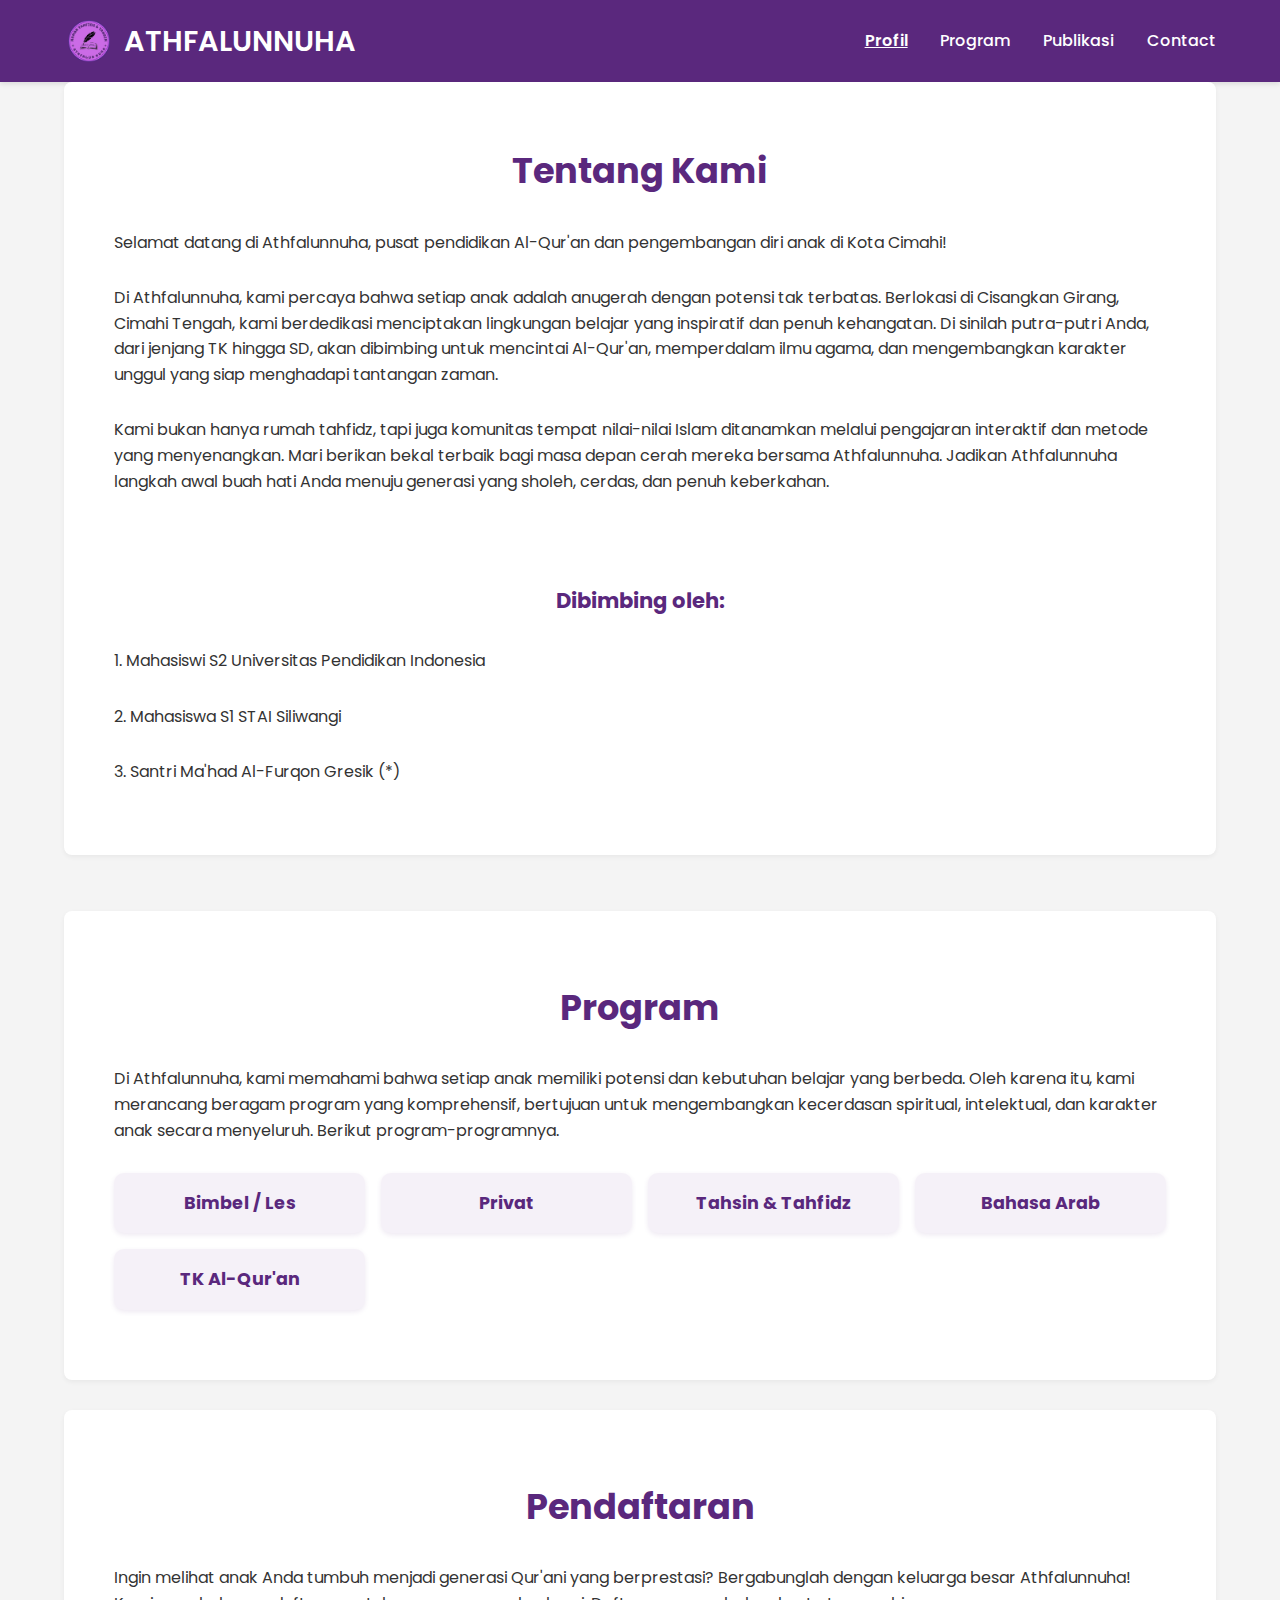
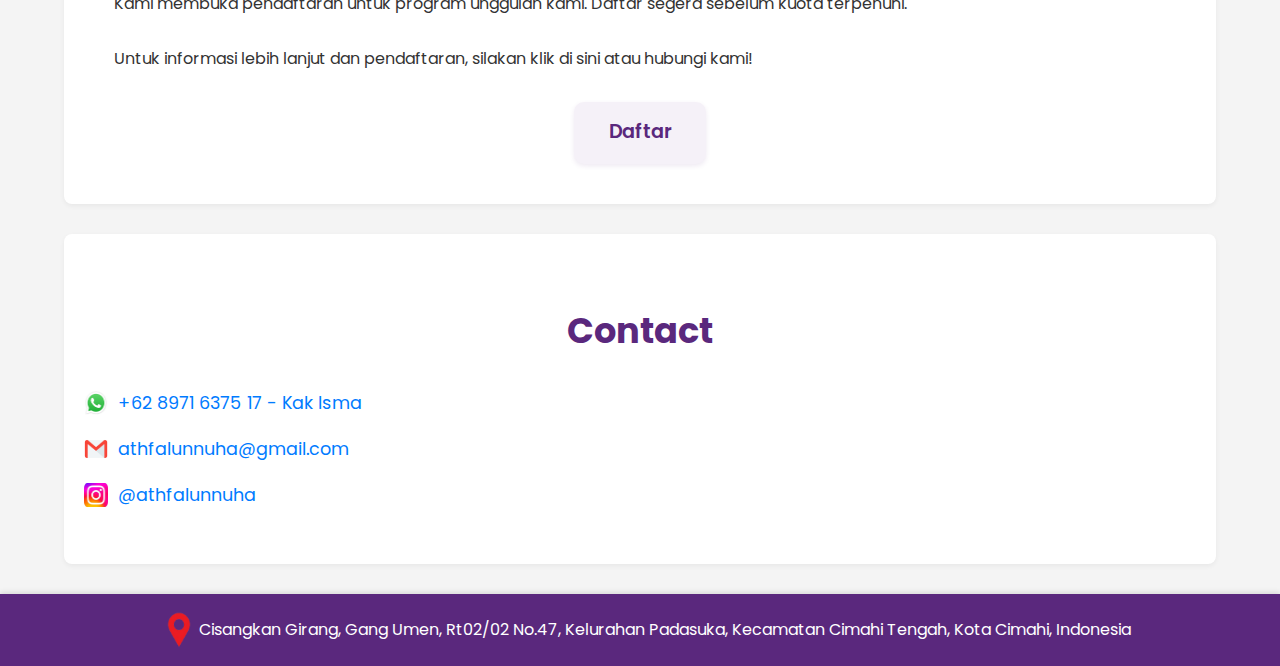
<file: index.html>
<!DOCTYPE html>
<html lang="id">

<head>
  <meta charset="UTF-8" />
  <meta name="viewport" content="width=device-width, initial-scale=1.0" />
  <title>Athfalunnuha</title>
  <link rel="stylesheet" href="Athfalunnuha.css" />
  <link href="https://fonts.googleapis.com/css2?family=Poppins:wght@400;600&display=swap" rel="stylesheet" />
</head>

<body>
  <header>
    <div class="container header-container">
      <div class="logo">
        <img src="foto/Logo4.png" alt="Logo Athfalunnuha" />
        <h1>ATHFALUNNUHA</h1>
      </div>
      <nav>
        <a class="active" href="#about">Profil</a>
        <a href="#program">Program</a>
        <a href="#">Publikasi</a>
        <a href="#contact">Contact</a>
      </nav>
    </div>
  </header>

  <main class="container">
    <section class="about">
      <h2>Tentang Kami</h2>
      <p>
        Selamat datang di Athfalunnuha, pusat pendidikan Al-Qur'an dan pengembangan diri anak di Kota Cimahi!
        <p>Di Athfalunnuha, kami percaya bahwa setiap anak adalah anugerah dengan potensi tak terbatas. Berlokasi di
          Cisangkan Girang, Cimahi Tengah, kami berdedikasi menciptakan lingkungan belajar yang inspiratif dan penuh
          kehangatan. Di sinilah putra-putri Anda, dari jenjang TK hingga SD, akan dibimbing untuk mencintai Al-Qur'an,
          memperdalam ilmu agama, dan mengembangkan karakter unggul yang siap menghadapi tantangan zaman.</p>
        <p>Kami bukan hanya rumah tahfidz, tapi juga komunitas tempat nilai-nilai Islam ditanamkan melalui pengajaran
          interaktif dan metode yang menyenangkan. Mari berikan bekal terbaik bagi masa depan cerah mereka bersama
          Athfalunnuha. Jadikan Athfalunnuha langkah awal buah hati Anda menuju generasi yang sholeh, cerdas, dan penuh
          keberkahan.</p>
      </p>
      <div class="Bimbing">
      <h4>Dibimbing oleh: </h4></div>
      <p>1. Mahasiswi S2 Universitas Pendidikan Indonesia</p>
      <p>2. Mahasiswa S1 STAI Siliwangi</p>
      <p>3. Santri Ma'had Al-Furqon Gresik (*)</p>
      
      
    </section>

    <section class="program" id="program">
      <h2>Program</h2>
      <p>Di Athfalunnuha, kami memahami bahwa setiap anak memiliki potensi dan kebutuhan belajar yang berbeda. Oleh
        karena itu, kami merancang beragam program yang komprehensif, bertujuan untuk mengembangkan kecerdasan
        spiritual, intelektual, dan karakter anak secara menyeluruh. Berikut program-programnya.</p>
      <div class="program-list">
        <div class="program-card">
          <h3><a class="active" href="Bimbel.html">Bimbel / Les </a></h3>
        </div>

        <div class="program-card">
          <h3><a href="Privat.html">Privat</a></h3>
        </div>

        <div class="program-card">
          <h3><a href="Tahsin.html">Tahsin & Tahfidz</a></h3>

        </div>

        <div class="program-card">
          <h3><a href="Bahasa.html">Bahasa Arab</a></h3>

        </div>
        <div class="program-card">
          <h3><a href="tk.html">TK Al-Qur'an</a></h3>

        </div>
      </div>
    </section>

    <section class="program" id="program">
      <h2>Pendaftaran</h2>
      <p>Ingin melihat anak Anda tumbuh menjadi generasi Qur'ani yang berprestasi? Bergabunglah dengan keluarga besar
        Athfalunnuha! Kami membuka pendaftaran untuk program unggulan kami. Daftar segera sebelum kuota terpenuhi.</p>
      <p>Untuk informasi lebih lanjut dan pendaftaran, silakan klik di sini atau hubungi kami!</p>
      <div class="daftar-container">
        <h4 class="daftar"><a href="https://forms.gle/8VoQh8Y2RoVTzA8UA">Daftar</a></h4>
      </div>
    </section>

    <section class="contact" id="contact">
      <h2>Contact</h2>
      <p><img src="foto/WhatsApp.jpeg" alt="Logo" /> <a href="https://wa.me/628971637517" target="_blank">+62 8971 6375
          17 - Kak Isma</a></p>
      <p><img src="foto/Email.png" alt="Logo" /><a href="mailto:athfalunnuha@gmail.com">athfalunnuha@gmail.com</a></p>
      <p><img src="foto/Instagram.jpeg" alt="Logo"> <a href="https://www.instagram.com/athfal.annuha"
          target="_blank">@athfalunnuha</a></p>
    </section>
  </main>

  <footer>
    <img src="foto/Lokasi2.png" alt="Logo">
    <p>Cisangkan Girang, Gang Umen, Rt02/02 No.47, Kelurahan Padasuka, Kecamatan Cimahi Tengah, Kota Cimahi, Indonesia
    </p>
  </footer>
</body>

</html>
</file>
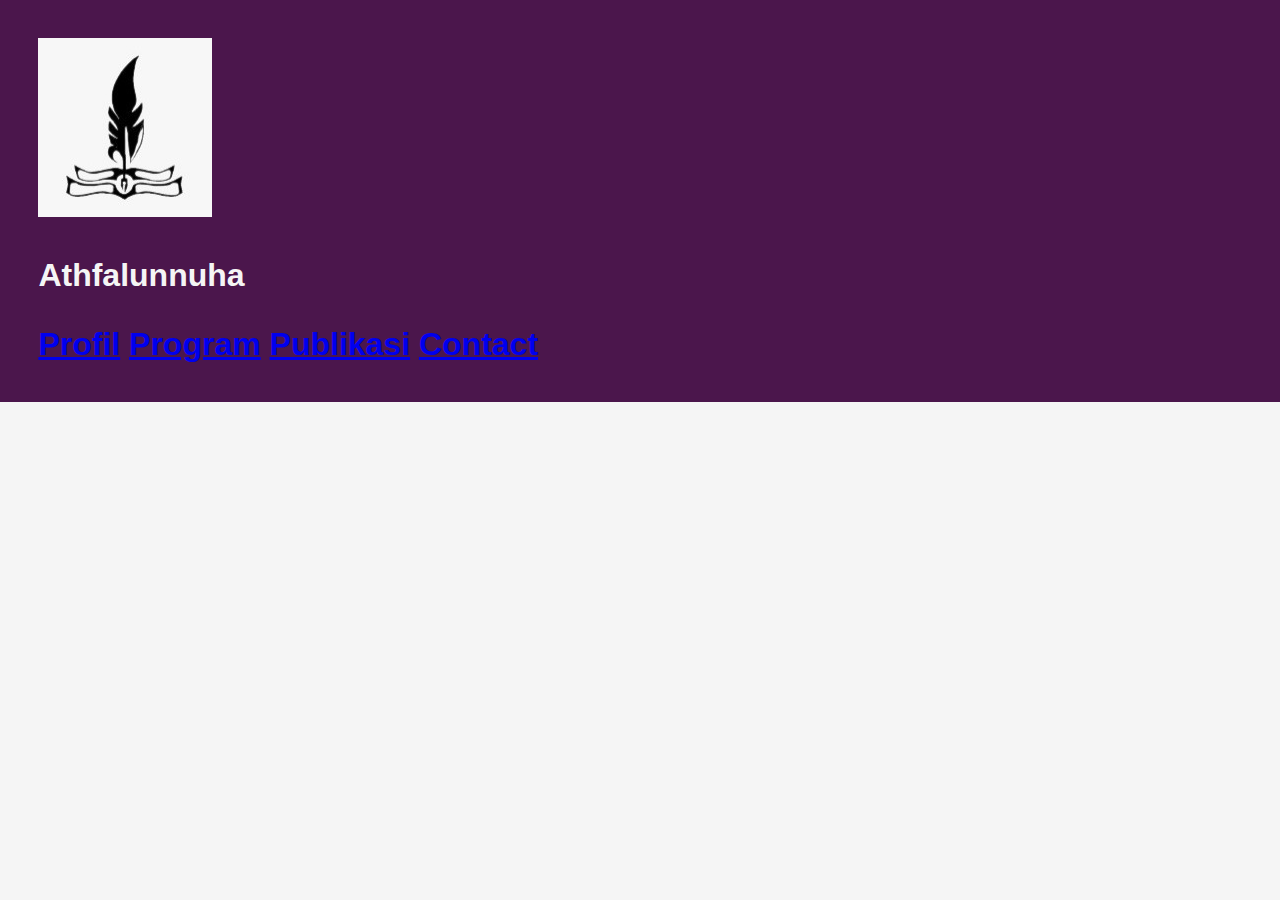
<file: athfal.html>
<!DOCTYPE html>
<html lang="en">

<head>
    <meta charset="UTF-8">
    <meta http-equiv="X-UA-Compatible" content="IE=edge">
    <meta name="viewport" content="width=device-width, initial-scale=1.0">
    <title>Document</title>

    <!-- font -->

    <!-- CSS start -->
    <link rel="stylesheet" href="athfal1.css">

</head>

<body>

    <!-- Navbar Start -->
    <class="navbar">
    <nav>
        <img src="foto/logo3.jpeg" alt=""><p>Athfalunnuha</p>
        <div class="navbar-nav">
            <a href="#profil">Profil</a>
            <a href="#program">Program</a>
            <a href="publikasi">Publikasi</a>
            <a href="#contact">Contact</a>
        </div>
    </nav>
    <!-- Navbar End -->

    <!-- hero -->
<section class="hero">
<main class="profil">
<h1>Tentang Kami</h1>
<p>Athfalunnuha merupakan rumah tahfidz yang berada di kota Cimahi tepatnya Cisangkan Girang, Cimahi Tengah, Kota Cimahi, Jawa Barat. Athfalunnuha dibentuk dengan tujuan mencetak generasi unggul dalam berbagai bidang terutama dalamm bidang agama dengan sasaran para anak-anak dari TK sampai SD. Program mengajar ngaji terbagi menjadi 2 sesi. Sesi pertama kegiatan pembelajaran dimulai dari setelah solat asar (-+ jam 4) sampai jam 5 lebih. Sedangkan untuk sesi kedua dimulai setelah solat magrib (-+jam 6) sampai jam setengah 8.</p>
<p>Di samping kegiatan mengajar ngaji yang diperuntukkan untuk anak-anak, kami memiliki program bimbel untuk anak-anak yang ingin belajar lebih dan memahami mata pelajaran di sekolah.</p>
</main>

<div>
    <h1>Program Athfalunnuha</h1>
    <li>Khusus SD</li>
    <li>Khusus TK</li>
    <li>Khusus Pra-TK</li>
</div>
<p>75 siswa</p>
</section>
</body>

</html>
</file>
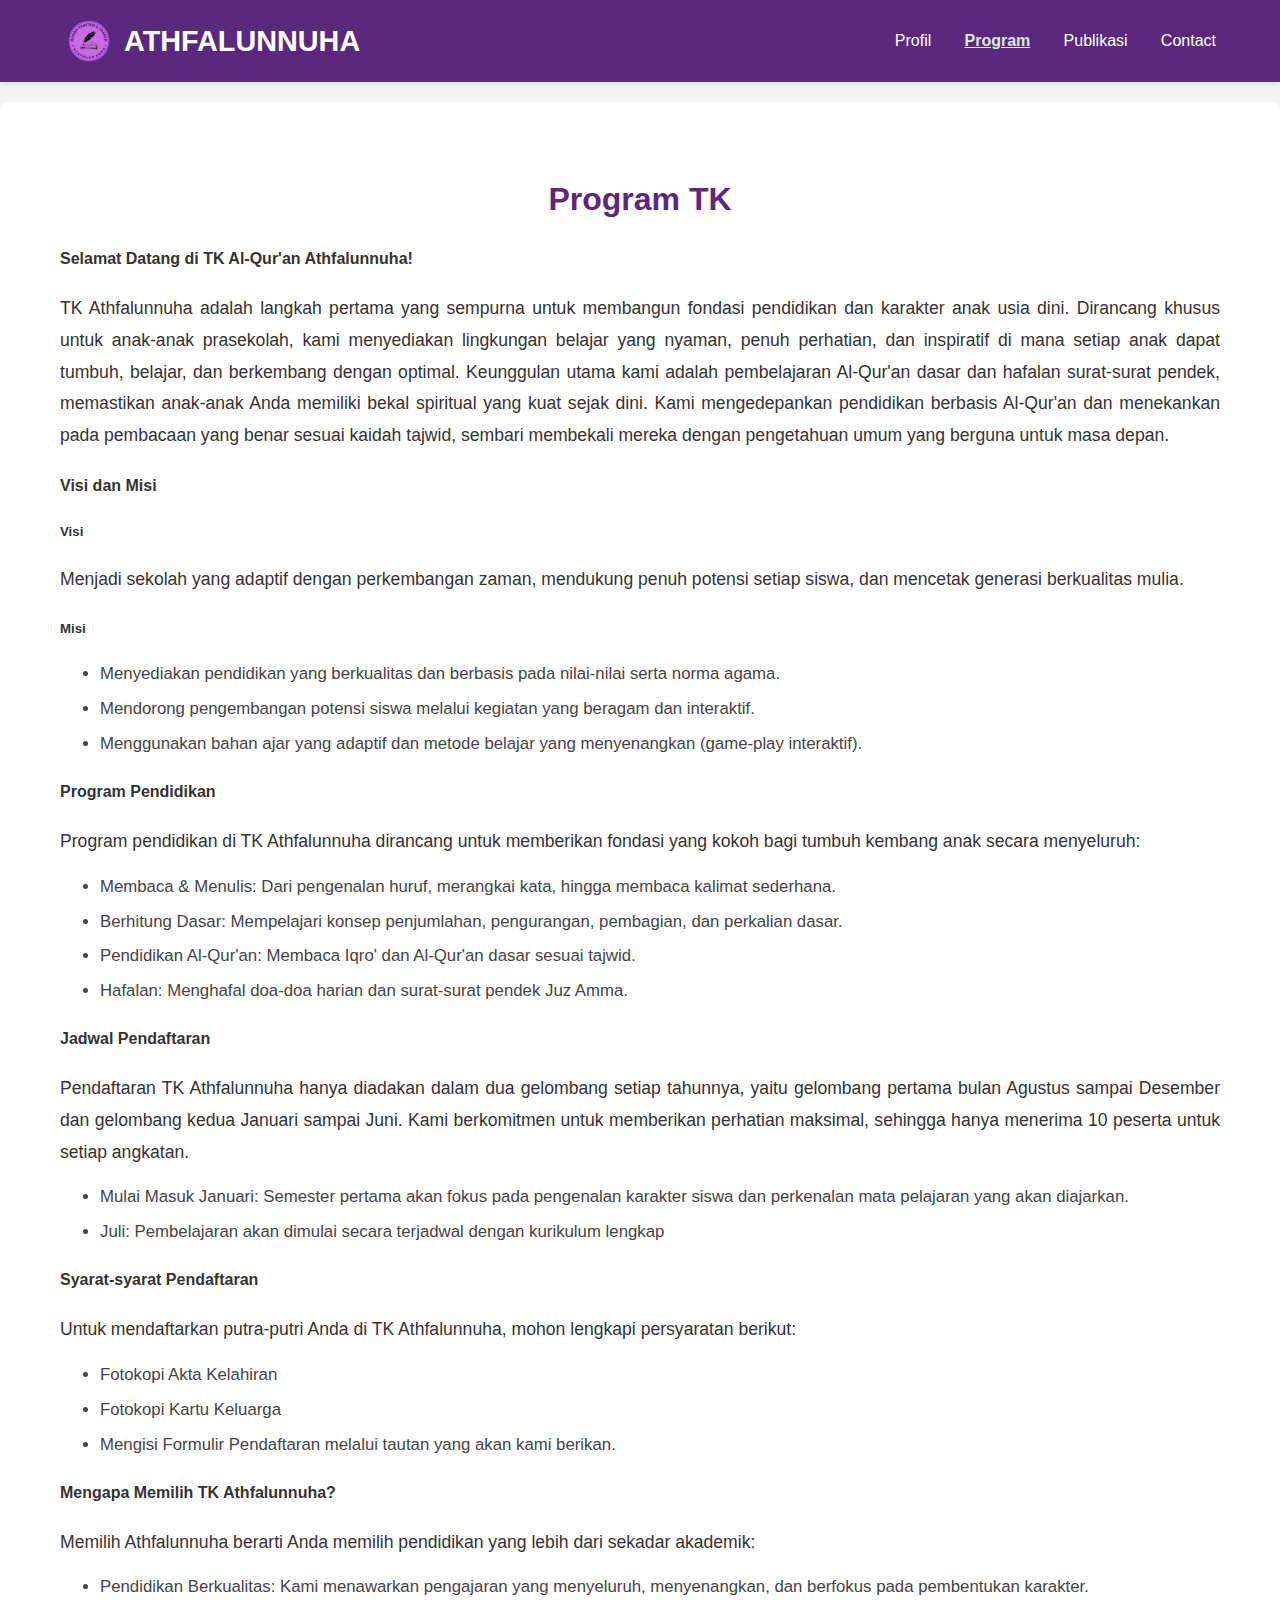
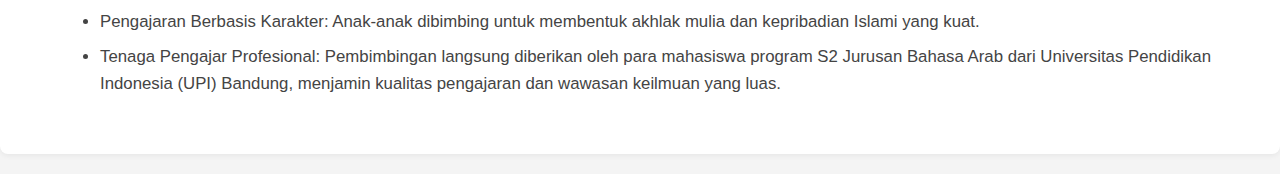
<file: tk.html>
<!DOCTYPE html>
<html lang="en">
<head>
    <meta charset="UTF-8">
    <meta name="viewport" content="width=device-width, initial-scale=1.0">
    <title>Program TK</title>
     <link rel="stylesheet" href="Bimbel.css" />

    <header>
    <div class="container header-container">
      <div class="logo">
        <img src="foto/Logo4.png" alt="Logo Athfalunnuha" />
        <h1>ATHFALUNNUHA</h1>
    </div>
      <nav>
        <a href="index.html">Profil</a>
        <a class="active" href="index.html">Program</a>
        <a href="#">Publikasi</a>
        <a href="Contact.html">Contact</a>
      </nav>
    </div>
  </header>
</head>

<body>
  <section class="program" id="program">
    <h3>Program TK</h3>
        <h4>Selamat Datang di TK Al-Qur'an Athfalunnuha!</h4>
        <p>TK Athfalunnuha adalah langkah pertama yang sempurna untuk membangun fondasi pendidikan dan karakter anak usia dini. Dirancang khusus untuk anak-anak prasekolah, kami menyediakan lingkungan belajar yang nyaman, penuh perhatian, dan inspiratif di mana setiap anak dapat tumbuh, belajar, dan berkembang dengan optimal. Keunggulan utama kami adalah pembelajaran Al-Qur'an dasar dan hafalan surat-surat pendek, memastikan anak-anak Anda memiliki bekal spiritual yang kuat sejak dini. Kami mengedepankan pendidikan berbasis Al-Qur'an dan menekankan pada pembacaan yang benar sesuai kaidah tajwid, sembari membekali mereka dengan pengetahuan umum yang berguna untuk masa depan.</p>
  
    <h4>Visi dan Misi</h4>
    <h5>Visi</h5>
    <p>Menjadi sekolah yang adaptif dengan perkembangan zaman, mendukung penuh potensi setiap siswa, dan mencetak generasi berkualitas mulia.</p>
    <h5>Misi</h5>
    <ul><li>Menyediakan pendidikan yang berkualitas dan berbasis pada nilai-nilai serta norma agama.</li>
        <li>Mendorong pengembangan potensi siswa melalui kegiatan yang beragam dan interaktif.</li>
        <li>Menggunakan bahan ajar yang adaptif dan metode belajar yang menyenangkan (game-play interaktif).</li></ul>

    <h4>Program Pendidikan</h4>
    <p>Program pendidikan di TK Athfalunnuha dirancang untuk memberikan fondasi yang kokoh bagi tumbuh kembang anak secara menyeluruh:</p>
      <ul><li>Membaca & Menulis: Dari pengenalan huruf, merangkai kata, hingga membaca kalimat sederhana.</li>
      <li>Berhitung Dasar: Mempelajari konsep penjumlahan, pengurangan, pembagian, dan perkalian dasar.</li>
      <li>Pendidikan Al-Qur'an: Membaca Iqro' dan Al-Qur'an dasar sesuai tajwid.</li>
      <li>Hafalan: Menghafal doa-doa harian dan surat-surat pendek Juz Amma.</li></ul>

    <h4>Jadwal Pendaftaran</h4>
    <p>Pendaftaran TK Athfalunnuha hanya diadakan dalam dua gelombang setiap tahunnya, yaitu gelombang pertama bulan Agustus sampai Desember dan gelombang kedua Januari sampai Juni. Kami berkomitmen untuk memberikan perhatian maksimal, sehingga hanya menerima 10 peserta untuk setiap angkatan.</p>
      <ul><li>Mulai Masuk Januari: Semester pertama akan fokus pada pengenalan karakter siswa dan perkenalan mata pelajaran yang akan diajarkan.</li>
      <li>Juli: Pembelajaran akan dimulai secara terjadwal dengan kurikulum lengkap</li></ul>

    <h4>Syarat-syarat Pendaftaran</h4>
    <p>Untuk mendaftarkan putra-putri Anda di TK Athfalunnuha, mohon lengkapi persyaratan berikut:</p>
      <ul><li>Fotokopi Akta Kelahiran</li>
      <li>Fotokopi Kartu Keluarga</li>
      <li>Mengisi Formulir Pendaftaran melalui tautan yang akan kami berikan.</li></ul>

    <h4>Mengapa Memilih TK Athfalunnuha?</h4>
    <p>Memilih Athfalunnuha berarti Anda memilih pendidikan yang lebih dari sekadar akademik:</p>
    <ul><li>Pendidikan Berkualitas: Kami menawarkan pengajaran yang menyeluruh, menyenangkan, dan berfokus pada pembentukan karakter.</li>
    <li>Pengajaran Berbasis Karakter: Anak-anak dibimbing untuk membentuk akhlak mulia dan kepribadian Islami yang kuat.</li>
    <li>Tenaga Pengajar Profesional: Pembimbingan langsung diberikan oleh para mahasiswa program S2 Jurusan Bahasa Arab dari Universitas Pendidikan Indonesia (UPI) Bandung, menjamin kualitas pengajaran dan wawasan keilmuan yang luas.</li></ul>
</section>
</body>
</html>
</file>
<file: Athfalunnuha.css>
html {
  scroll-behavior: smooth;
}

body {
  margin: 0;
  font-family: 'Poppins', sans-serif;
  background-color: #f4f4f4;
  color: #333;
  scroll-behavior: smooth;
  line-height: 1.6;
}

.container {
  width: 90%;
  max-width: 1200px;
  margin: 0 auto;
  padding: 20px 0;
}

a {
  text-decoration: none;
  color:#fff; /* Pastikan ini tetap putih untuk navigasi header */
}

a:hover {
  text-decoration: underline;
}

/* Warna link untuk di luar header (misal di footer atau contact) */
main a {
  color: #5a287d; /* Menggunakan warna ungu Athfalunnuha */
}

main a:hover {
  text-decoration: underline;
}

header {
  background-color: #5a287d;
  color: #fff;
  padding: 1rem 0;
  box-shadow: 0 2px 5px rgba(0, 0, 0, 0.1);
}

.header-container {
  display: flex;
  justify-content: space-between;
  align-items: center;
  max-width: 1200px;
  margin: auto;
  padding: 0 1.5rem;
  flex-wrap: wrap; /* Allow wrapping on smaller screens */
}

.logo {
  display: flex;
  align-items: center;
  gap: 10px;
}

.logo img {
  width: 50px;
}

.logo h1 {
  margin: 0;
  font-size: 1.8em;
  font-weight: 600;
}

nav a {
  margin-left: 1.8rem;
  font-weight: 500;
  white-space: nowrap;
  color: #fff;
  text-decoration: none;
  transition: color 0.3s ease;
}

nav a:hover,
nav a.active {
  color: #fff; /* Lighter green on hover/active */
}
nav .active {
  text-decoration: underline;
  font-weight: 600;
}

.container {
  max-width: 1200px;
  margin: 0rem auto;
  padding: 0 1.5rem;
}

section {
  padding: 40px 0;
  background-color: #fff;
  margin-bottom: 30px;
  border-radius: 8px;
  box-shadow: 0 2px 5px rgba(0, 0, 0, 0.05);
}

section h2 {
  text-align: center;
  margin-bottom: 30px;
  font-size: 2.2em;
  color: #5a287d;
}

section h3 {
  text-align: center;
  margin-bottom: 30px;
  font-size: 2.2em;
  color: #5a287d;
}

section h4 {
  text-align: center;
  margin-bottom: 30px;
  font-size: 2.2em;
  color: #5a287d;
}

.about,
.programs,
.contact
.daftar {
  margin-bottom: 3.5rem;
  padding-top: 2rem;
}

.Bimbing {
  margin-bottom: 3.5rem;
  padding-top: 2rem;
   text-align: center;
  margin-bottom: 30px;
  font-size:0.6rem;
  color: #5a287d;
}

li {
  line-height: 1.6;
  margin-left: 50px;
  margin-right: 50px;
  margin-bottom: 30px;
}

h2 {
  color: #222;
  margin-bottom: 1.5rem;
  font-size: 2.2rem;
  text-align: center;
}

.daftar {
  margin-bottom: 1.5rem;
  font-size: 1.2rem;
  text-align: left;
  margin-left: 48px;
  transition: transform 0.2s ease, box-shadow 0.2s ease; /* Sesuaikan transisi */
  box-shadow: 0 2px 5px rgba(90, 40, 125, 0.1); /* Kurangi shadow */
  border-radius: 10px; /* Sedikit kurangi border-radius */
  
}

p {
  line-height: 1.6;
  margin-left: 50px;
  margin-right: 50px;
  margin-bottom: 30px;
}

.program-list {
  display: grid;
  /* Kunci perubahan di sini: Sesuaikan minmax untuk membuat kartu lebih kecil */
  grid-template-columns: repeat(auto-fit, minmax(200px, 1fr));
  gap: 1rem; /* Kurangi jarak antar kartu */
  margin-left: 50px;
  margin-right: 50px;
  margin-bottom: 30px;
  text-align: center;
}

/* Container untuk memusatkan tombol */
.daftar-container {
  display: flex;
  justify-content: center; /* Tombol akan berada di tengah secara horizontal */
  padding: 0 50px; /* Menyamakan dengan margin paragraf di atasnya */
}

.daftar {
  background-color: #f5f1f8;
  padding: 1rem;
  border-radius: 10px;
  box-shadow: 0 2px 5px rgba(90, 40, 125, 0.1);
  transition: transform 0.2s ease, box-shadow 0.2s ease;
  width: 100px; /* Beri sedikit ruang tambahan */
  height: 30px;
  text-align: center;
  display: flex; /* Menggunakan flexbox untuk memusatkan link di dalamnya */
  justify-content: center;
  align-items: center;
  margin: 0; /* Hapus margin-left yang bermasalah */
}

.daftar:hover {
  transform: translateY(-4px);
  box-shadow: 0 4px 8px rgba(90, 40, 125, 0.15);
}

/* Pastikan link di dalam tombol daftar tidak memiliki margin yang tidak perlu */
.daftar a {
  margin: 0;
  font-size: 1.2rem; /* Sesuaikan ukuran font jika perlu */
  font-weight: 600;
  color: #5a287d;
}

.program-card {
  background-color: #f5f1f8;
  padding: 1rem; /* Kurangi padding kartu */
  border-radius: 10px; /* Sedikit kurangi border-radius */
  box-shadow: 0 2px 5px rgba(90, 40, 125, 0.1); /* Kurangi shadow */
  transition: transform 0.2s ease, box-shadow 0.2s ease; /* Sesuaikan transisi */
}

.program-card:hover {
  transform: translateY(-4px); /* Kurangi efek hover */
  box-shadow: 0 4px 8px rgba(90, 40, 125, 0.15); /* Kurangi shadow hover */
}

.program-card h3 {
  color: #5a287d;
  margin-top: 0;
  margin-bottom: 0rem; /* Kurangi jarak bawah judul kartu */
  font-size: 1.1rem; /* Sedikit kurangi ukuran font judul kartu */
}

.program-card p {
  font-size: 0.85rem; /* Kurangi ukuran font paragraf kartu */
  line-height: 1.5; /* Sesuaikan line-height */
}

.contact p {
  display: flex;
  align-items: center;
  margin-bottom: 15px;
  font-size: 1.1em;
  margin-left: 20px; /* Indent contact details */
}

.contact p img {
  height: 24px; /* Small icon size for contact */
  width: 24px;
  margin-right: 10px;
  vertical-align: middle;
}

.contact p a {
  color: #007bff;
  text-decoration: none;
  transition: color 0.3s ease;
}

.contact p a:hover {
  color: #0056b3;
}

footer {
  background-color: #5a287d;
  color: #fff;
  text-align: center;
  padding: 1rem;
  font-size: 0.9rem;
  margin-top: 5px;
  display: flex;
  justify-content: center;
  align-items: center;
  gap: 10px;
  flex-wrap: wrap; /* Allow wrapping for address */
  border-radius: 0px;
  box-shadow: 0 -2px 5px rgba(0, 0, 0, 0.1);
}

footer img {
  height: 40px; /* Small icon size for footer location */
  width: 40px;
}

footer p {
  margin:-10px;
  font-size: 1rem;
}

/* MEDIA QUERIES */
@media (max-width: 992px) {
  .header-container {
    padding: 0 1rem;
  }

  nav a {
    margin-left: 1rem;
  }

  .container {
    padding: 0 1rem;
  }

  h2 {
    font-size: 2rem;
  }

  .program-list {
    grid-template-columns: repeat(auto-fit, minmax(180px, 1fr)); /* Sesuaikan untuk layar menengah */
  }
}

@media (max-width: 768px) {
  .header-container {
    flex-direction: column;
    align-items: center;
    text-align: center;
  }

  .logo {
    margin-bottom: 1rem;
  }

  nav {
    margin-top: 0;
    display: flex;
    flex-wrap: wrap;
    justify-content: center;
  }

  nav a {
    margin: 0.5rem 0.8rem;
    font-size: 0.95rem;
  }

  h2 {
    font-size: 1.8rem;
  }

  .program-list {
    grid-template-columns: 1fr; /* Satu kolom untuk tampilan mobile */
  }

  .program-card {
    padding: 1rem; /* Tetap ringkas di mobile */
  }

  .program-card h3 {
    font-size: 1.05rem;
  }

  .program-card p {
    font-size: 0.8rem;
  }

  footer {
    padding: 1.2rem;
    font-size: 0.85rem;
  }
}

@media (max-width: 576px) {
  .logo h1 {
    font-size: 1.5rem;
  }

  nav a {
    margin: 0.4rem 0.6rem;
    font-size: 0.9rem;
  }

  .about,
  .programs,
  .contact {
    margin-bottom: 2.5rem;
  }

  h2 {
    font-size: 1.6rem;
  }

  .program-card {
    padding: 0.8rem; /* Lebih ringkas lagi untuk layar sangat kecil */
  }

  .program-card h3 {
    font-size: 1rem;
  }
}
</file>
<file: athfal1.css>
body
{background-color: #f5f5f5;}

nav {
    justify-content: space-between;
    align-items: center;
    padding: 3%;
    background-color: #4B164C;
    border-bottom: 1px solid #F5F5F5;
    position: fixed;
    top: 0;
    left: 0;
    right: 0;
    font-size: larger;
    font-family: 'Franklin Gothic Medium', 'Arial Narrow', Arial, sans-serif;
    font-weight: bold;
    color: #F5F5F5;
    font-size: 200%;
}
</file>
<file: Bimbel.css>
/* Universal Styles (from previous Athfalunnuha.css) */
body {
  margin: 0;
  font-family: 'Poppins', sans-serif;
  background-color: #f4f4f4;
  color: #333;
  scroll-behavior: smooth;
  line-height: 1.6;
}

.container {
  width: 90%;
  max-width: 1200px;
  margin: 1rem auto; /* Ini yang mengatur jarak dari tepi dengan menengahkan kontainer */
  padding: 0 1.5rem; /* Padding internal agar konten tidak menempel ke batas kontainer */
}

a {
  text-decoration: none;
  color: white; /* Default link color for header navigation */
  transition: color 0.3s ease; /* Smooth transition for links */
}

a:hover {
  text-decoration: underline;
}

/* Link color for links outside header (e.g., in main content or footer) */
main a { /* Added 'main' to specify links within the main content area */
  color: #5a287d; /* Athfalunnuha purple for content links */
}

main a:hover {
  text-decoration: underline;
  color: #7d3ca8; /* Slightly darker purple on hover */
}

/* Header Styles */
header {
  background-color: #5a287d; /* Athfalunnuha purple */
  color: #fff;
  padding: 1rem 0;
  box-shadow: 0 2px 5px rgba(0, 0, 0, 0.1);
}

.header-container {
  display: flex;
  justify-content: space-between;
  align-items: center;
  max-width: 1200px;
  margin: auto;
  padding: 0 1.5rem;
  flex-wrap: wrap;
}

.logo {
  display: flex;
  align-items: center;
  gap: 10px;
}

.logo img {
  width: 50px;
}

.logo h1 {
  margin: 0;
  font-size: 1.8em;
  font-weight: 600;
}

nav a {
  margin-left: 1.8rem;
  font-weight: 500;
  white-space: nowrap;
  color: #fff;
  text-decoration: none;
  transition: color 0.3s ease;
}

nav a:hover,
nav a.active {
  color: #d4edda; /* Lighter green on hover/active, keep consistent with Athfalunnuha.html */
}

nav .active {
  text-decoration: underline;
  font-weight: 600;
}

/* Main Content Section Styles (for specific program details) */
/* This section will mimic the 'section' styles from Athfalunnuha.css */
section.program { /* Targeting specifically the section with class "program" */
  padding: 40px 60px; /* Consistent padding with previous section style */
  background-color: #fff;
  margin-top: 20px; /* Add some margin from the header */
  margin-bottom: 20px;
  border-radius: 8px;
  box-shadow: 0 2px 5px rgba(0, 0, 0, 0.05);
  max-width: 1200px; /* Limit width to align with container */
  margin-left: auto; /* Center the section */
  margin-right: auto; /* Center the section */
}

section.program h3 {
  text-align: center; /* Center the program title */
  color: #5a287d; /* Athfalunnuha purple */
  font-size: 2em; /* Make the heading prominent */
  margin-bottom: 20px;
}

section.program p {
  text-align: justify; /* Justify text for better readability */
  line-height: 1.8; /* Increase line height for readability */
  margin-bottom: 15px;
  font-size: 1.1em;
}

/* Untuk mengubah font semua list item dalam bagian program */
.program li {
  font-size: 1.05em; /* Contoh: Ukuran font sedikit lebih besar dari default */
  line-height: 1.6; /* Menjaga keterbacaan */
  color: #444; /* Warna teks sedikit lebih gelap */
  margin-bottom: 8px; /* Memberi sedikit jarak antar item list */
}

/* Jika Anda ingin lebih spesifik menargetkan <ul> dalam program */
.program ul li {
  font-size: 1.05em;
  line-height: 1.6;
  color: #444;
  margin-bottom: 8px;
}

/* Footer Styles (assuming you might add one to this page too) */
footer {
  background-color: #5a287d;
  color: #fff;
  text-align: center;
  padding: 1.5rem;
  font-size: 0.9rem;
  margin-top: 20px;
  display: flex;
  justify-content: center;
  align-items: center;
  gap: 10px;
  flex-wrap: wrap;
  border-radius: 8px;
  box-shadow: 0 -2px 5px rgba(0, 0, 0, 0.1);
}

footer img {
  height: 20px;
  width: 20px;
}

footer p {
  margin: 0;
  font-size: 0.9em;
}

/* MEDIA QUERIES (Consistent with previous Athfalunnuha.css) */
@media (max-width: 992px) {
  .header-container {
    padding: 0 1rem;
  }

  nav a {
    margin-left: 1rem;
  }

  section.program {
    padding: 40px 40px; /* Slightly reduce padding for medium screens */
  }
}

@media (max-width: 768px) {
  .header-container {
    flex-direction: column;
    align-items: center;
    text-align: center;
  }

  .logo {
    margin-bottom: 1rem;
  }

  nav {
    margin-top: 0;
    display: flex;
    flex-wrap: wrap;
    justify-content: center;
  }

  nav a {
    margin: 0.5rem 0.8rem;
    font-size: 0.95rem;
  }

  section.program {
    padding: 30px 20px; /* Reduce padding for tablets */
  }

  section.program h3 {
    font-size: 1.8em;
  }

  section.program p {
    font-size: 1em;
  }

  footer {
    padding: 1.2rem;
    font-size: 0.85rem;
  }
}

@media (max-width: 576px) {
  .logo h1 {
    font-size: 1.5rem;
  }

  nav a {
    margin: 0.4rem 0.6rem;
    font-size: 0.9rem;
  }

  section.program {
    padding: 20px 15px; /* Further reduce padding for small phones */
  }

  section.program h3 {
    font-size: 1.5em;
  }
}
</file>
